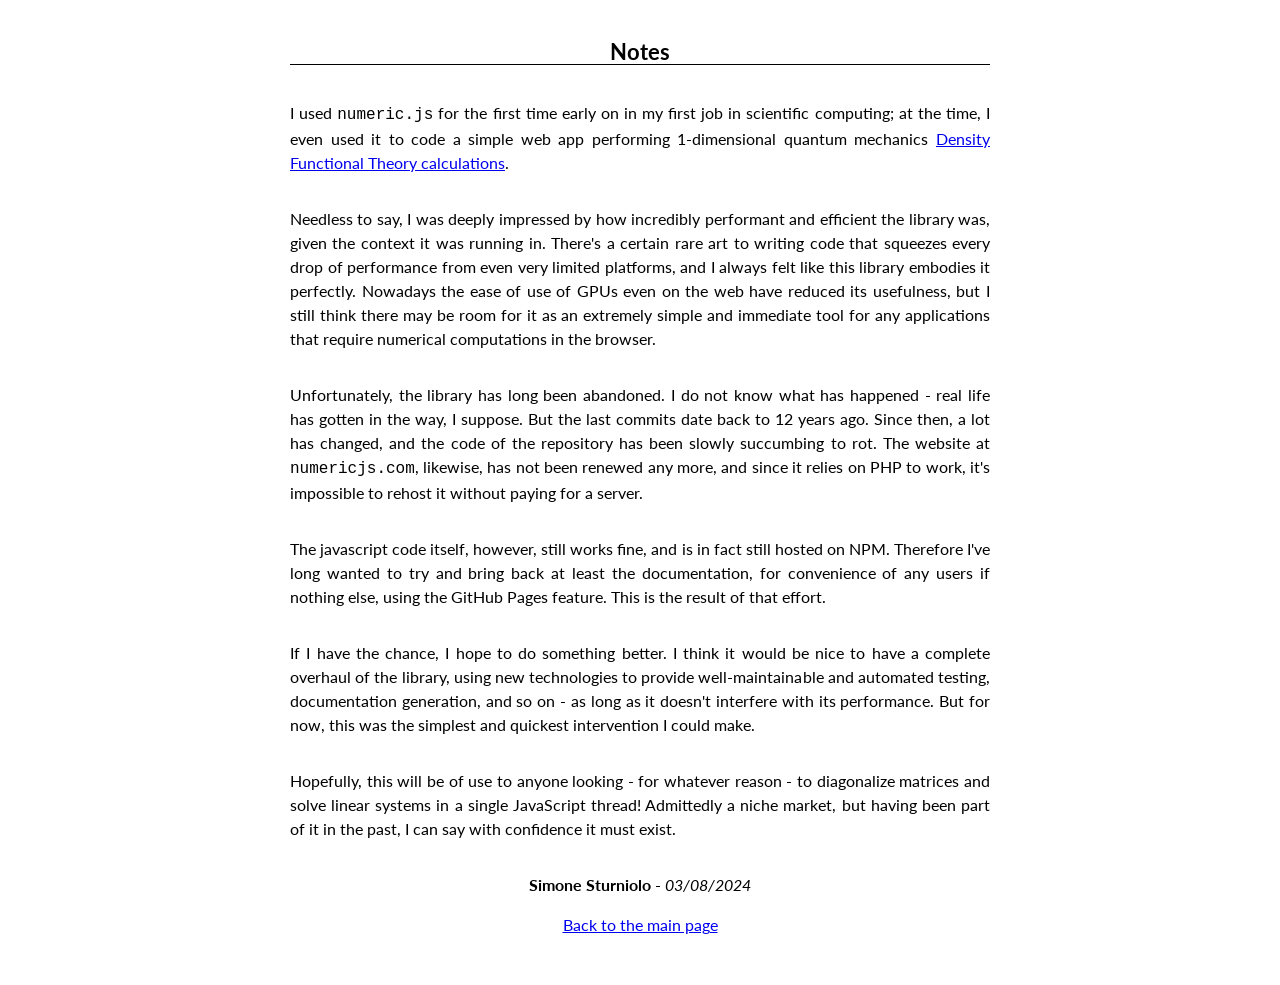
<file: curator_notes.html>
<!DOCTYPE html>
<html>
    <head>
        <link rel="SHORTCUT ICON" href="./favicon.ico">
        <link href='https://fonts.googleapis.com/css?family=Lato' rel='stylesheet' type='text/css'>
        <link href="resources/style.css" rel="stylesheet" type="text/css">
    </head>
    <body>
        <div class="main-column">
            <h1>Notes</h1>
            <p>I used <tt>numeric.js</tt> for the first time early on in my first job in scientific computing;
                at the time, I even used it to code a simple web app performing 1-dimensional
                quantum mechanics <a href="https://github.com/stur86/JSDFT">Density Functional Theory calculations</a>.
            </p>
            <p>
                Needless to say, I was deeply impressed by how incredibly performant and efficient
                the library was, given the context it was running in. There's a certain rare art
                to writing code that squeezes every drop of performance from even very limited platforms,
                and I always felt like this library embodies it perfectly. Nowadays the ease of use of GPUs
                even on the web have reduced its usefulness, 
                but I still think there may be room for it as an extremely simple and immediate tool for 
                any applications that require numerical computations in the browser.
            </p>
            <p>
                Unfortunately, the library has long been abandoned. I do not know what has happened - real
                life has gotten in the way, I suppose. But the last commits date back to 12 years ago. Since then, a lot
                has changed, and the code of the repository has been slowly succumbing to rot. The website at
                <tt>numericjs.com</tt>, likewise, has not been renewed any more, and since it relies on PHP to work, it's impossible to rehost it without
                paying for a server.
            </p>
            <p>
            The javascript code itself, however, still works fine, and is in fact still hosted on NPM. Therefore I've long
            wanted to try and bring back at least the documentation, for convenience of any users if nothing else,
            using the GitHub Pages feature. This is the result of that effort.
            </p>
            <p>
                If I have the chance, I hope to do something better. I think it would be nice to have a complete
                overhaul of the library, using new technologies to provide well-maintainable and automated testing, 
                documentation generation, and so on - as long as it doesn't interfere with its performance. But for 
                now, this was the simplest and quickest intervention I could make.
            </p>
            <p>
                Hopefully, this will be of use to anyone looking - for whatever reason - to diagonalize matrices and solve linear systems 
                in a single JavaScript thread! Admittedly a niche market, but having been part of it in the past, I can say with confidence it must exist.
            </p>
            <p>
                <b>Simone Sturniolo</b> - <i>03/08/2024</i>
            </p>
            <a href="index.html">Back to the main page</a>
        </div>
    </body>
</html>
</file>
<file: resources/style.css>
body {
	font-family: 'Lato', sans-serif;
	margin-top: 20px;
	margin-left: 50px;
	margin-right: 50px;
	margin-bottom: 50px;
	font-size: 16px;
	height: 100%;
	line-height: 150%;
}
pre { 
    font-size:15px;
    line-height: 100%;
    margin-left: 10px;
    background-color: #ffffa0;
    padding: 10px;
    border-width: 1px;
    border-style: solid;
    white-space: pre-wrap;
}
h1 {
	font-size: 22px;
    margin-top: 20px;
    margin-bottom: 20px;
    border-bottom: solid 1px #000000;
}
hr {
    margin-bottom: 0px;
    margin-top: 0px;
}
div.nav {
	min-width: 900px;
	height: 150px;
	padding-left: 10px;
}
div.nav {
	min-width: 900px;
	padding-right: 50px;
	vertical-align: top;
	font-size: 34px;
}
tr.nav {
	height:150px;
}
td.nav {
	padding-left: 10px;
	padding-right: 10px;
	vertical-align: top;
}
td.navmain {
	padding-left: 10px;
	padding-right: 50px;
	vertical-align: top;
	font-size:34px;
}
ul.nav
{
list-style-type:none;
margin:0;
margin-top: 10px;
margin-bottom: 0px;
padding:0;
overflow:hidden;
}
li.nav
{
float:left;
border-right:1px solid #ffffff;
line-height:12px;
}
a:link.nav,a:visited.nav
{
display:block;
width:120px;
font-size:12px;
font-weight:bold;
color:#FFFFFF;
background-color:#000080;
text-align:center;
padding:4px;
text-decoration:none;
}
li.sep
{
float:left;
border-right: 1px solid #ffffff;
line-height:12px;
font-size:12px;
text-align:center;
font-weight:bold;
padding:4px;
}
a:hover.nav,a:active.nav
{
background-color:#0000ff;
}
a:link.dl,a:visited.dl
{
display:block;
width:175px;
font-family:courier;
font-size:12px;
font-weight:bold;
color:#000000;
background-color:#d0d0ff;
text-align:center;
padding:4px;
text-decoration:none;
border:1px solid;
}
a:hover.dl,a:active.dl
{
background-color:#f0f0ff;
text-decoration:underline;
}

div.plot {
	font-family: sans-serif;
	font-size: 14px;
	margin:10px;
	width:600px;
	height:400px;
	line-height: 100%;
}

a.button:link { text-decoration: none; color: #0000ff; }
a.button:visited { text-decoration: none; color: #0000ff; }
a.button:active { text-decoration: none; color: #0000ff; }
a.button:hover { text-decoration: none; color: #ff0000; }
a.menu:link { text-decoration: none; color: #0000ff; text-decoration: underline; }
a.menu:visited { text-decoration: none; color: #0000ff; text-decoration: underline; }
a.menu:active { text-decoration: none; color: #0000ff; text-decoration: underline; }
a.menu:hover { text-decoration: none; color: #ff0000; }

footer {
	position: fixed;
	left: 0;
	bottom: 0;
	width: 100%;
	background-color: #111515;
	color: white;
	text-align: center;
	padding: 10px;
}

footer a {
	color: #ccffff;
}

.warning {
	border: 1px solid black;
	background-color: #ffff88;
	padding: 10px;
	margin: 15px 0px;
}

.main-column {
	width: 100%;
	display: flex;
	flex-direction: column;
	align-items: center;
	--col-width: 700px;
}

.main-column h1 {
	text-align: center;
	width: var(--col-width);
}

.main-column p {
	max-width: var(--col-width);
	text-align: justify;
}

a[role="button"] {
	color: #0000ff;
	text-decoration: underline;
	cursor: pointer;
}
</file>
